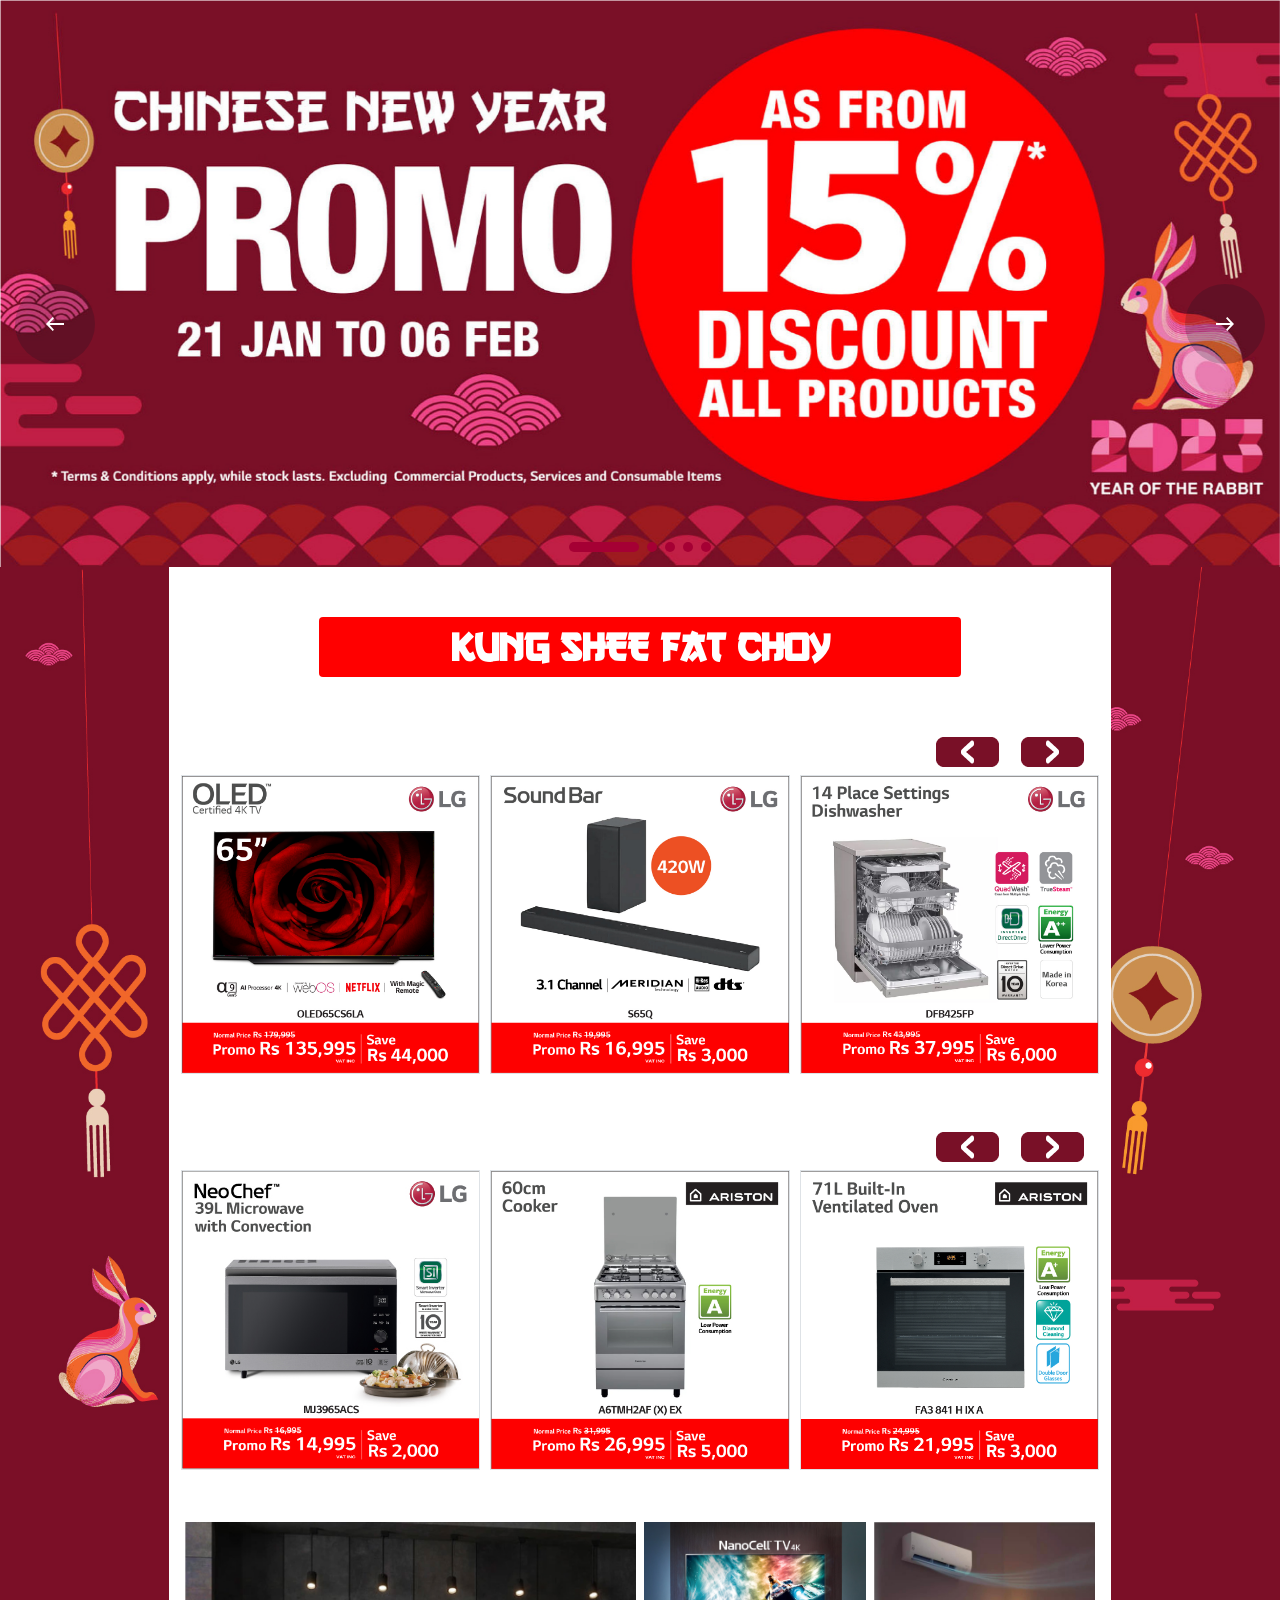
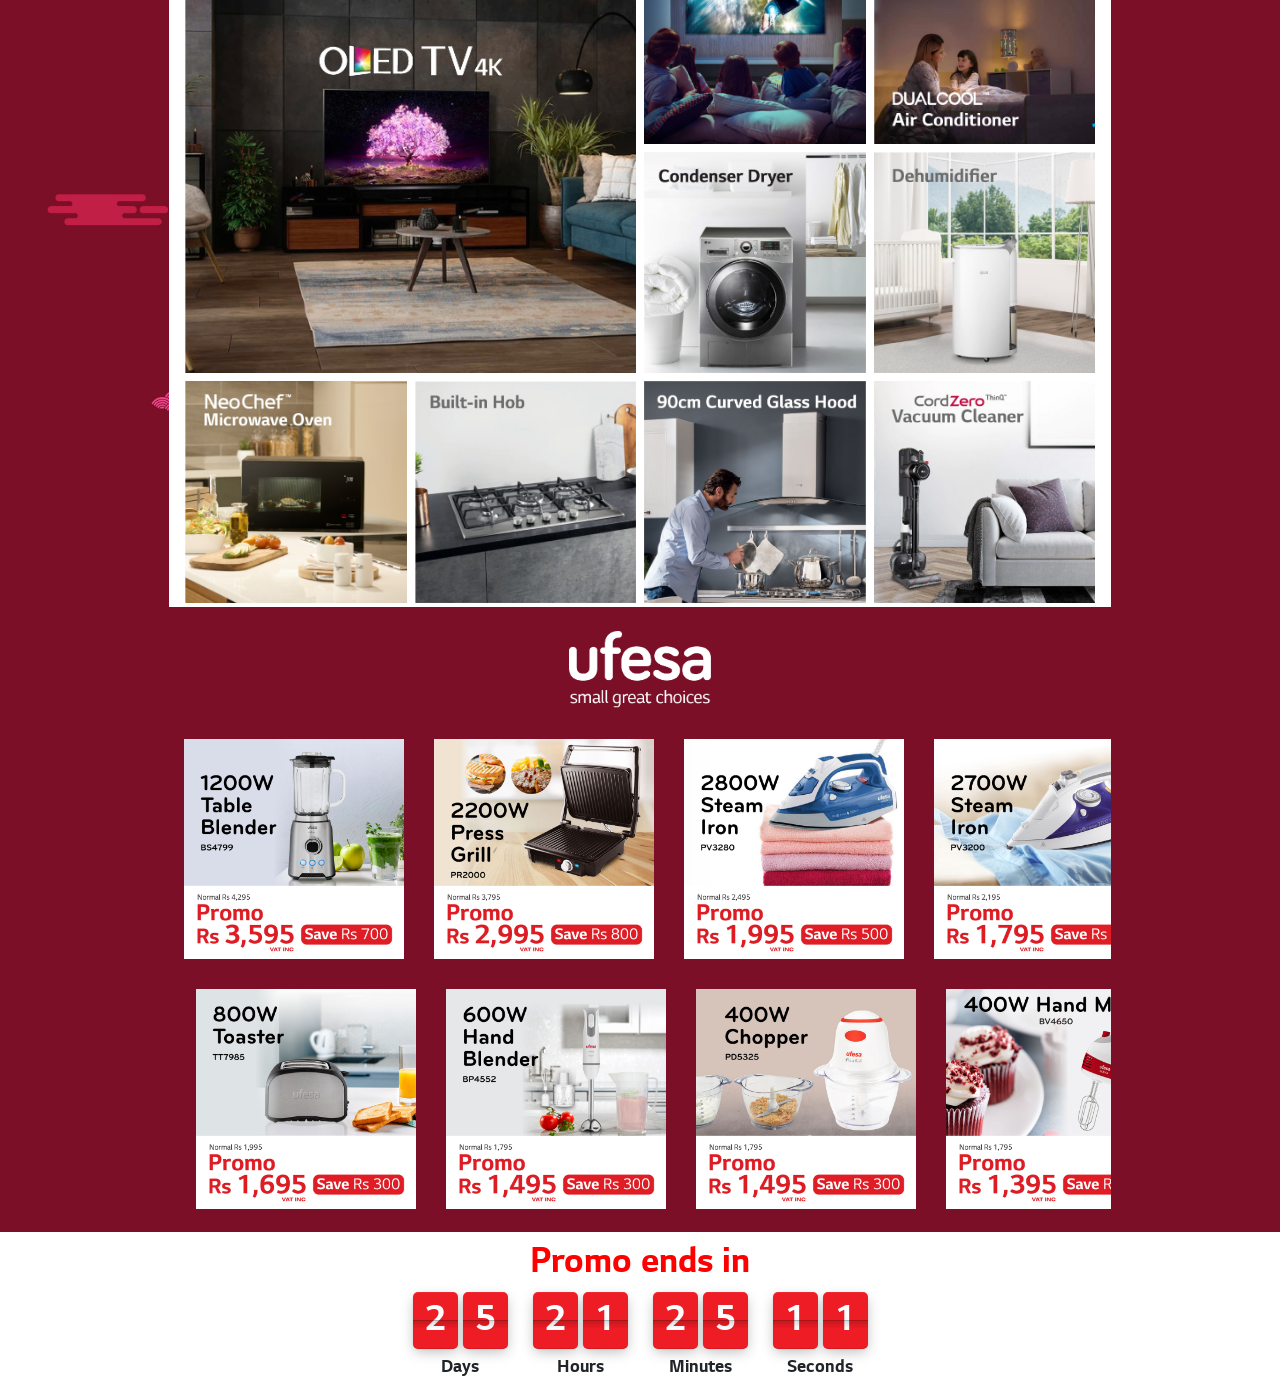
<file: DE_Static/Home_Page.html>
<!DOCTYPE html>
<html lang="en">

    <head>
        <meta charset="utf-8">
        <meta name="viewport" content="width=device-width, initial-scale=1">
        <link rel="stylesheet" href="library/bootstrap-5.0.2-dist/css/bootstrap.min.css">
        <link rel="stylesheet" href="library/swiper-5.3.7/css/swiper-bundle.min.css">
        <link rel="stylesheet" href="library/flip/flip.min.css">
        <link rel="stylesheet" href="assets/style.css">
        <title>Swiper slider, pulsing anim, hover effect, Ufesa carousel, Flip countdown</title>
    </head>

    <body>

        <!--Swiper slider-->
        <div class="swiper mySwiper1 desktop-slider">
            <div class="swiper-wrapper">
                <div class="swiper-slide"><img src='assets/slider/CNYP/CNYP_D.jpg'></div>
                <div class="swiper-slide"><img src='assets/slider/CNYP/Dehum_D.jpg'></div>
                <div class="swiper-slide"><img src='assets/slider/65nano_D.jpg'></div>
		<div class="swiper-slide"><img src='assets/slider/LG_Only_D.jpg'></div>
		<div class="swiper-slide"><img src='assets/slider/New_Location_D.jpg'></div>
            </div>
            <div class="swiper-pagination"></div>
            <div class="swiper-button-prev1"><img src="assets/slider/previous.svg"></div>
            <div class="swiper-button-next1"><img src="assets/slider/next.svg"></div>
        </div>

        <div class="swiper mySwiper1 mobile-slider">
            <div class="swiper-wrapper">
                <div class="swiper-slide"><img src='assets/slider/CNYP/CNYP_M.jpg'></div>
                <div class="swiper-slide"><img src='assets/slider/CNYP/Dehum_M.jpg'></div>
                <div class="swiper-slide"><img src='assets/slider/65nano_M.jpg'></div>
		<div class="swiper-slide"><img src='assets/slider/LG_Only_M.jpg'></div>
 		<div class="swiper-slide"><img src='assets/slider/New_Location_M.jpg'></div>
            </div>
            <div class="swiper-pagination"></div>
            <div class="swiper-button-prev1"><img src="assets/slider/previous.svg"></div>
            <div class="swiper-button-next1"><img src="assets/slider/next.svg"></div>
        </div>

        <div class="container-fluid BG1">

            <div class="container" style="background-color: white; max-width: 75% !important">

                <!--Pulsing animation-->
                <div style="padding-top: 50px; padding-bottom: 50px">
                    <p class="pulse-anim">KUNG SHEE FAT CHOY</p>
                </div>

                <div class="row pt-5 pb-5">
                    <div class="col-12">
                        <div class="swiper mySwiper2">
                            <div class="swiper-wrapper">
                                <div class="swiper-slide">
                                    <a href=""><img class="border" src='assets/CNYP/OLED.jpg'></a>
                                </div>
                                <div class="swiper-slide">
                                    <a href=""><img class="border" src='assets/CNYP/Sound_Bar.jpg'></a>
                                </div>
                                <div class="swiper-slide">
                                    <a href=""><img class="border" src='assets/CNYP/Dishwasher.jpg'></a>
                                </div>
                                <div class="swiper-slide">
                                    <a href=""><img class="border" src='assets/CNYP/Ref1.jpg'></a>
                                </div>
                                <div class="swiper-slide">
                                    <a href=""><img class="border" src='assets/CNYP/Ref2.jpg'></a>
                                </div>
                                <div class="swiper-slide">
                                    <a href=""><img class="border" src='assets/CNYP/Washer.jpg'></a>
                                </div>
                                <div class="swiper-slide">
                                    <a href=""><img class="border" src='assets/CNYP/WasherDryer.jpg'></a>
                                </div>
                            </div>
                            <div class="swiper-button-prev2 top-left"><img src="assets/CNYP/previous_CNYP.png"></div>
                            <div class="swiper-button-next2 top-right"><img src="assets/CNYP/next_CNYP.png"></div>
                        </div>
                    </div>
                </div>
                
                <div class="row pt-5 pb-5">
                    <div class="col-12">
                        <div class="swiper mySwiper2">
                            <div class="swiper-wrapper">
                                <div class="swiper-slide">
                                    <a href=""><img class="border" src='assets/CNYP/Microwave.jpg'></a>
                                </div>
                                <div class="swiper-slide">
                                    <a href=""><img class="border" src='assets/CNYP/Free_Standing_Cooker.jpg'></a>
                                </div>
                                <div class="swiper-slide">
                                    <a href=""><img class="border" src='assets/CNYP/Oven.jpg'></a>
                                </div>
                                <div class="swiper-slide">
                                    <a href=""><img class="border" src='assets/CNYP/Ceramic_Hob.jpg'></a>
                                </div>
                                <div class="swiper-slide">
                                    <a href=""><img class="border" src='assets/CNYP/Hob.jpg'></a>
                                </div>
                                <div class="swiper-slide">
                                    <a href=""><img class="border" src='assets/CNYP/Hood.jpg'></a>
                                </div>
                                <div class="swiper-slide">
                                    <a href=""><img class="border" src='assets/CNYP/AC.jpg'></a>
                                </div>
                            </div>
                            <div class="swiper-button-prev2 top-left"><img src="assets/CNYP/previous_CNYP.png"></div>
                            <div class="swiper-button-next2 top-right"><img src="assets/CNYP/next_CNYP.png"></div>
                        </div>
                    </div>
                </div>

                <!--Hover effect-->
                <div class="row m-0 p-0 desktop-version">
                    <div class="col-6 m-0 p-0 effect-cont">
                        <a href="">
                            <img class="d-block w-100 p-1 front-img" src="assets/products/OLED.jpg" alt="">
                        </a>
                        <div class="overlay">
                            <a href="">
                                <img class="d-block w-100 p-1" src="assets/products/OLED65.jpg" alt="">
                            </a>
                        </div>
                    </div>
                    <div class="col-3 m-0 p-0">
                        <div class="row m-0 p-0">
                            <div class="col-12 m-0 p-0 effect-cont">            
                                <a href="">
                                    <img class="d-block w-100 p-1 front-img" src="assets/products/NANO.jpg" alt="">
                                </a>
                                <div class="overlay">
                                    <a href="">
                                        <img class="d-block w-100 p-1" src="assets/products/86NANO.jpg" alt="">
                                    </a>
                                </div>          
                            </div>
                        </div>      
                        <div class="row m-0 p-0">
                            <div class="col-12 m-0 p-0 effect-cont">            
                                <a href="">
                                    <img class="d-block w-100 p-1 front-img" src="assets/products/RC9041E3Z.jpg" alt="">
                                </a>
                                <div class="overlay">
                                    <a href="">
                                        <img class="d-block w-100 p-1" src="assets/products/RC9041E3Z_Back.jpg" alt="">
                                    </a>
                                </div>       
                            </div>
                        </div>           
                    </div>
                    <div class="col-3 m-0 p-0">
                        <div class="row m-0 p-0">
                            <div class="col-12 m-0 p-0 effect-cont">           
                                <a href="">
                                    <img class="d-block w-100 p-1 front-img" src="assets/products/VM.jpg" alt="">
                                </a>
                                <div class="overlay">
                                    <a href="">
                                        <img class="d-block w-100 p-1" src="assets/products/VM24_Back.jpg" alt="">
                                    </a>
                                </div>         
                            </div>
                        </div>      
                        <div class="row m-0 p-0">
                            <div class="col-12 m-0 p-0 effect-cont">             
                                <a href="">
                                    <img class="d-block w-100 p-1 front-img" src="assets/products/Dehumidifier.jpg" alt="">
                                </a>
                                <div class="overlay">
                                    <a href="">
                                        <img class="d-block w-100 p-1" src="assets/products/Dehumidifier_Back.jpg" alt="">
                                    </a>
                                </div>        
                            </div>
                        </div>        
                    </div>
                </div>
                
                <!--Mobile version-->
                <div class="row m-0 p-0 mobile-version">
                    <div class="col-12 m-0 p-0">
                        <a href="">
                            <img class="d-block w-100 p-1" src="assets/products/OLED_M.jpg" alt="">
                        </a>   
                    </div>
                </div>
                <div class="row m-0 p-0 mobile-version">
                    <div class="col-6 m-0 p-0 effect-cont">
                        <a href="">
                            <img class="d-block w-100 p-1 front-img" src="assets/products/NANO.jpg" alt="">
                        </a>
                        <div class="overlay">
                            <a href="">
                                <img class="d-block w-100 p-1" src="assets/products/86NANO.jpg" alt="">
                            </a>
                        </div>       
                    </div>
                    <div class="col-6 m-0 p-0 effect-cont">
                        <a href="">
                            <img class="d-block w-100 p-1 front-img" src="assets/products/VM.jpg" alt="">
                        </a>
                        <div class="overlay">
                            <a href="">
                                <img class="d-block w-100 p-1" src="assets/products/VM24_Back.jpg" alt="">
                            </a>
                        </div>       
                    </div>
                    <div class="col-6 m-0 p-0 effect-cont">
                        <a href="">
                            <img class="d-block w-100 p-1 front-img" src="assets/products/RC9041E3Z.jpg" alt="">
                        </a>
                        <div class="overlay">
                            <a href="">
                                <img class="d-block w-100 p-1" src="assets/products/RC9041E3Z_Back.jpg" alt="">
                            </a>
                        </div>    
                    </div>
                    <div class="col-6 m-0 p-0 effect-cont">
                        <a href="">
                            <img class="d-block w-100 p-1 front-img" src="assets/products/Dehumidifier.jpg" alt="">
                        </a>
                        <div class="overlay">
                            <a href="">
                                <img class="d-block w-100 p-1" src="assets/products/Dehumidifier_Back.jpg" alt="">
                            </a>
                        </div>  
                    </div>
                </div>
                <!--End mobile version-->

                <div class="row m-0 p-0">
                    <div class="col-6 col-md-3 m-0 p-0 effect-cont">
                        <a href="">
                            <img class="d-block w-100 p-1 front-img" src="assets/products/MH8265DIS.jpg" alt="">
                        </a>
                        <div class="overlay">
                            <a href="">
                                <img class="d-block w-100 p-1" src="assets/products/MH8265DIS_Back.jpg" alt="">
                            </a>
                        </div>
                    </div>
                    <div class="col-6 col-md-3 m-0 p-0 effect-cont">
                        <a href="">
                            <img class="d-block w-100 p-1 front-img" src="assets/products/PCN751TIXA.jpg" alt="">
                        </a>
                        <div class="overlay">
                            <a href="">
                                <img class="d-block w-100 p-1" src="assets/products/PCN751TIXA_Back.jpg" alt="">
                            </a>
                        </div>
                    </div>
                    <div class="col-6 col-md-3 m-0 p-0 effect-cont">
                        <a href="">
                            <img class="d-block w-100 p-1 front-img" src="assets/products/PANTHEON90SS.jpg" alt="">
                        </a>
                        <div class="overlay">
                            <a href="">
                                <img class="d-block w-100 p-1" src="assets/products/PANTHEON90SS_Back.jpg" alt="">
                            </a>
                        </div>
                    </div>
                    <div class="col-6 col-md-3 m-0 p-0 effect-cont">
                        <a href="">
                            <img class="d-block w-100 p-1 front-img" src="assets/products/A9K-ULTRA.jpg" alt="">
                        </a>
                        <div class="overlay">
                            <a href="">
                                <img class="d-block w-100 p-1" src="assets/products/A9K-ULTRA_Back.jpg" alt="">
                            </a>
                        </div>
                    </div>
                </div>

            </div>

            <!--Ufesa carousel - infinite autoplay slider-->
            <div class="container" style="max-width: 75% !important">
                <div class="row" style="overflow: hidden">
                    <div class="col-12 m-0 p-0">      
                        <div class="mt-4 mb-3" style="text-align: center">
                            <img src="assets/Carousel_Ufesa/Ufesa_Logo_White.png" class="desktop-version-u" style="max-width: 15% !important">
                            <img src="assets/Carousel_Ufesa/Ufesa_Logo_White.png" class="mobile-version-u" style="max-width: 30% !important">
                        </div>
                        <div class="slidetrack1">
                            <div class="slideU"><a href=""><img src="assets/Carousel_Ufesa/BS4799_L.jpg" class="slide-img"></a></div>
                            <div class="slideU"><a href=""><img src="assets/Carousel_Ufesa/PR2000_L.jpg" class="slide-img"></a></div>
                            <div class="slideU"><a href=""><img src="assets/Carousel_Ufesa/PV3280_L.jpg" class="slide-img"></a></div>
                            <div class="slideU"><a href=""><img src="assets/Carousel_Ufesa/PV3200_L.jpg" class="slide-img"></a></div>
                            <div class="slideU"><a href=""><img src="assets/Carousel_Ufesa/BV4655_L.jpg" class="slide-img"></a></div>

                            <!-- Doubled same as above -->
                            <div class="slideU"><a href=""><img src="assets/Carousel_Ufesa/BS4799_L.jpg" class="slide-img"></a></div>
                            <div class="slideU"><a href=""><img src="assets/Carousel_Ufesa/PR2000_L.jpg" class="slide-img"></a></div>
                            <div class="slideU"><a href=""><img src="assets/Carousel_Ufesa/PV3280_L.jpg" class="slide-img"></a></div>
                            <div class="slideU"><a href=""><img src="assets/Carousel_Ufesa/PV3200_L.jpg" class="slide-img"></a></div>
                            <div class="slideU"><a href=""><img src="assets/Carousel_Ufesa/BV4655_L.jpg" class="slide-img"></a></div>

                            <!-- Doubled same as above -->
                            <div class="slideU"><a href=""><img src="assets/Carousel_Ufesa/BS4799_L.jpg" class="slide-img"></a></div>
                            <div class="slideU"><a href=""><img src="assets/Carousel_Ufesa/PR2000_L.jpg" class="slide-img"></a></div>
                            <div class="slideU"><a href=""><img src="assets/Carousel_Ufesa/PV3280_L.jpg" class="slide-img"></a></div>
                            <div class="slideU"><a href=""><img src="assets/Carousel_Ufesa/PV3200_L.jpg" class="slide-img"></a></div>
                            <div class="slideU"><a href=""><img src="assets/Carousel_Ufesa/BV4655_L.jpg" class="slide-img"></a>
                            </div>
                        </div>
                    </div>
                </div>   

                <div class="row" style="overflow: hidden">
                    <div class="col-12 m-0 pb-2">
                        <div class="slidetrack2">
                            <div class="slideU"><a href=""><img src="assets/Carousel_Ufesa/TT7985_L.jpg" class="slide-img"></a></div>
                            <div class="slideU"><a href=""><img src="assets/Carousel_Ufesa/BP4552_L.jpg" class="slide-img"></a></div>
                            <div class="slideU"><a href=""><img src="assets/Carousel_Ufesa/PD5325_L.jpg" class="slide-img"></a></div>
                            <div class="slideU"><a href=""><img src="assets/Carousel_Ufesa/BV4650_L.jpg" class="slide-img"></a></div>
                            <div class="slideU"><a href=""><img src="assets/Carousel_Ufesa/PP5500_L.jpg" class="slide-img"></a></div>
                            <div class="slideU"><a href=""><img src="assets/Carousel_Ufesa/SC8450_L.jpg" class="slide-img"></a></div>

                            <!-- Doubled same as above -->
                            <div class="slideU"><a href=""><img src="assets/Carousel_Ufesa/TT7985_L.jpg" class="slide-img"></a></div>
                            <div class="slideU"><a href=""><img src="assets/Carousel_Ufesa/BP4552_L.jpg" class="slide-img"></a></div>
                            <div class="slideU"><a href=""><img src="assets/Carousel_Ufesa/PD5325_L.jpg" class="slide-img"></a></div>
                            <div class="slideU"><a href=""><img src="assets/Carousel_Ufesa/BV4650_L.jpg" class="slide-img"></a></div>
                            <div class="slideU"><a href=""><img src="assets/Carousel_Ufesa/PP5500_L.jpg" class="slide-img"></a></div>
                            <div class="slideU"><a href=""><img src="assets/Carousel_Ufesa/SC8450_L.jpg" class="slide-img"></a></div>

                            <!-- Doubled same as above -->
                            <div class="slideU"><a href=""><img src="assets/Carousel_Ufesa/TT7985_L.jpg" class="slide-img"></a></div>
                            <div class="slideU"><a href=""><img src="assets/Carousel_Ufesa/BP4552_L.jpg" class="slide-img"></a></div>
                            <div class="slideU"><a href=""><img src="assets/Carousel_Ufesa/PD5325_L.jpg" class="slide-img"></a></div>
                            <div class="slideU"><a href=""><img src="assets/Carousel_Ufesa/BV4650_L.jpg" class="slide-img"></a></div>
                            <div class="slideU"><a href=""><img src="assets/Carousel_Ufesa/PP5500_L.jpg" class="slide-img"></a></div>
                            <div class="slideU"><a href=""><img src="assets/Carousel_Ufesa/SC8450_L.jpg" class="slide-img"></a></div>
                        </div>
                    </div>
                </div>
            </div>

        </div>

        <!--Flip countdown-->
        <div class="container countdown">
            <div class="row">
                <div class="col-12">
                    <div class="timetext">Promo ends in</div>
                    <div class="tick" data-did-init="handleTickInit">
                        <div data-repeat="true" data-layout="horizontal center fit" data-transform="preset(d, h, m, s) -> delay">
                            <div class="tick-group">
                                <div data-key="value" data-repeat="true" data-transform="pad(00) -> split -> delay">
                                    <span data-view="flip"></span>
                                </div> 
                                <span data-key="label" data-view="text" class="tick-label"></span>
                            </div>
                        </div>
                    </div>
                </div>
            </div>
        </div>

        <script src="library/swiper-5.3.7/js/swiper-bundle.min.js"></script>
        <script src="library/flip/flip.min.js"></script>

        <!-- Initialize Swiper -->
        <script>
            var swiper = new Swiper(".mySwiper1", {
                centeredSlides: false,
                slidesPerView: 1,
                spaceBetween: 0,
                autoplay: {
                    delay: 30000,
                    disableOnInteraction: false,
                    stopOnLast: false,
                },
                grabCursor: true,
                speed: 500,
                loop: true,
                pagination: {
                  el: ".swiper-pagination",
                  clickable: true,
                },
                navigation: {
                  nextEl: ".swiper-button-next1",
                  prevEl: ".swiper-button-prev1",
                }
            });

            var swiper = new Swiper(".mySwiper2", {
                centeredSlides: false,
                slidesPerView: 3,
                spaceBetween: 10,
                autoplay: {
                    delay: 30000,
                    disableOnInteraction: false,
                    stopOnLast: false,
                },
                grabCursor: true,
                speed: 500,
                loop: true,
                navigation: {
                  nextEl: ".swiper-button-next2",
                  prevEl: ".swiper-button-prev2",
                },
                breakpoints: {
                    320: {
                        slidesPerView: 1,
                        spaceBetween: 10,
                    },
                    640: {
                        slidesPerView: 1,
                        spaceBetween: 10,
                    },
                    991: {
                        slidesPerView: 2,
                        spaceBetween: 10,
                    },
                    1188: {
                        slidesPerView: 3,
                        spaceBetween: 10,
                    },
                    1236: {
                        slidesPerView: 3,
                        spaceBetween: 10,
                    }
                }
            });
        </script>

        <!--Ufesa carousel-->
        <script>
            $(".slidetrack1, .slidetrack2").hover(function() {
                $(".slidetrack1, .slidetrack2").css("animation-play-state", "paused");
            }, function() {
                $(".slidetrack1, .slidetrack2").css("animation-play-state", "running");
            });
        </script>

        <!--Flip countdown -->
        <script>
            function handleTickInit(tick) {
                var year = (new Date()).getFullYear();
                Tick.count.down(year + '-12-31').onupdate = function(value) {  //month-date
                    tick.value = value;
                };
            }
        </script>

        <script src="library/bootstrap-5.0.2-dist/js/bootstrap.bundle.min.js" integrity="sha384-MrcW6ZMFYlzcLA8Nl+NtUVF0sA7MsXsP1UyJoMp4YLEuNSfAP+JcXn/tWtIaxVXM" crossorigin="anonymous"></script>

    </body>

</html>
</file>
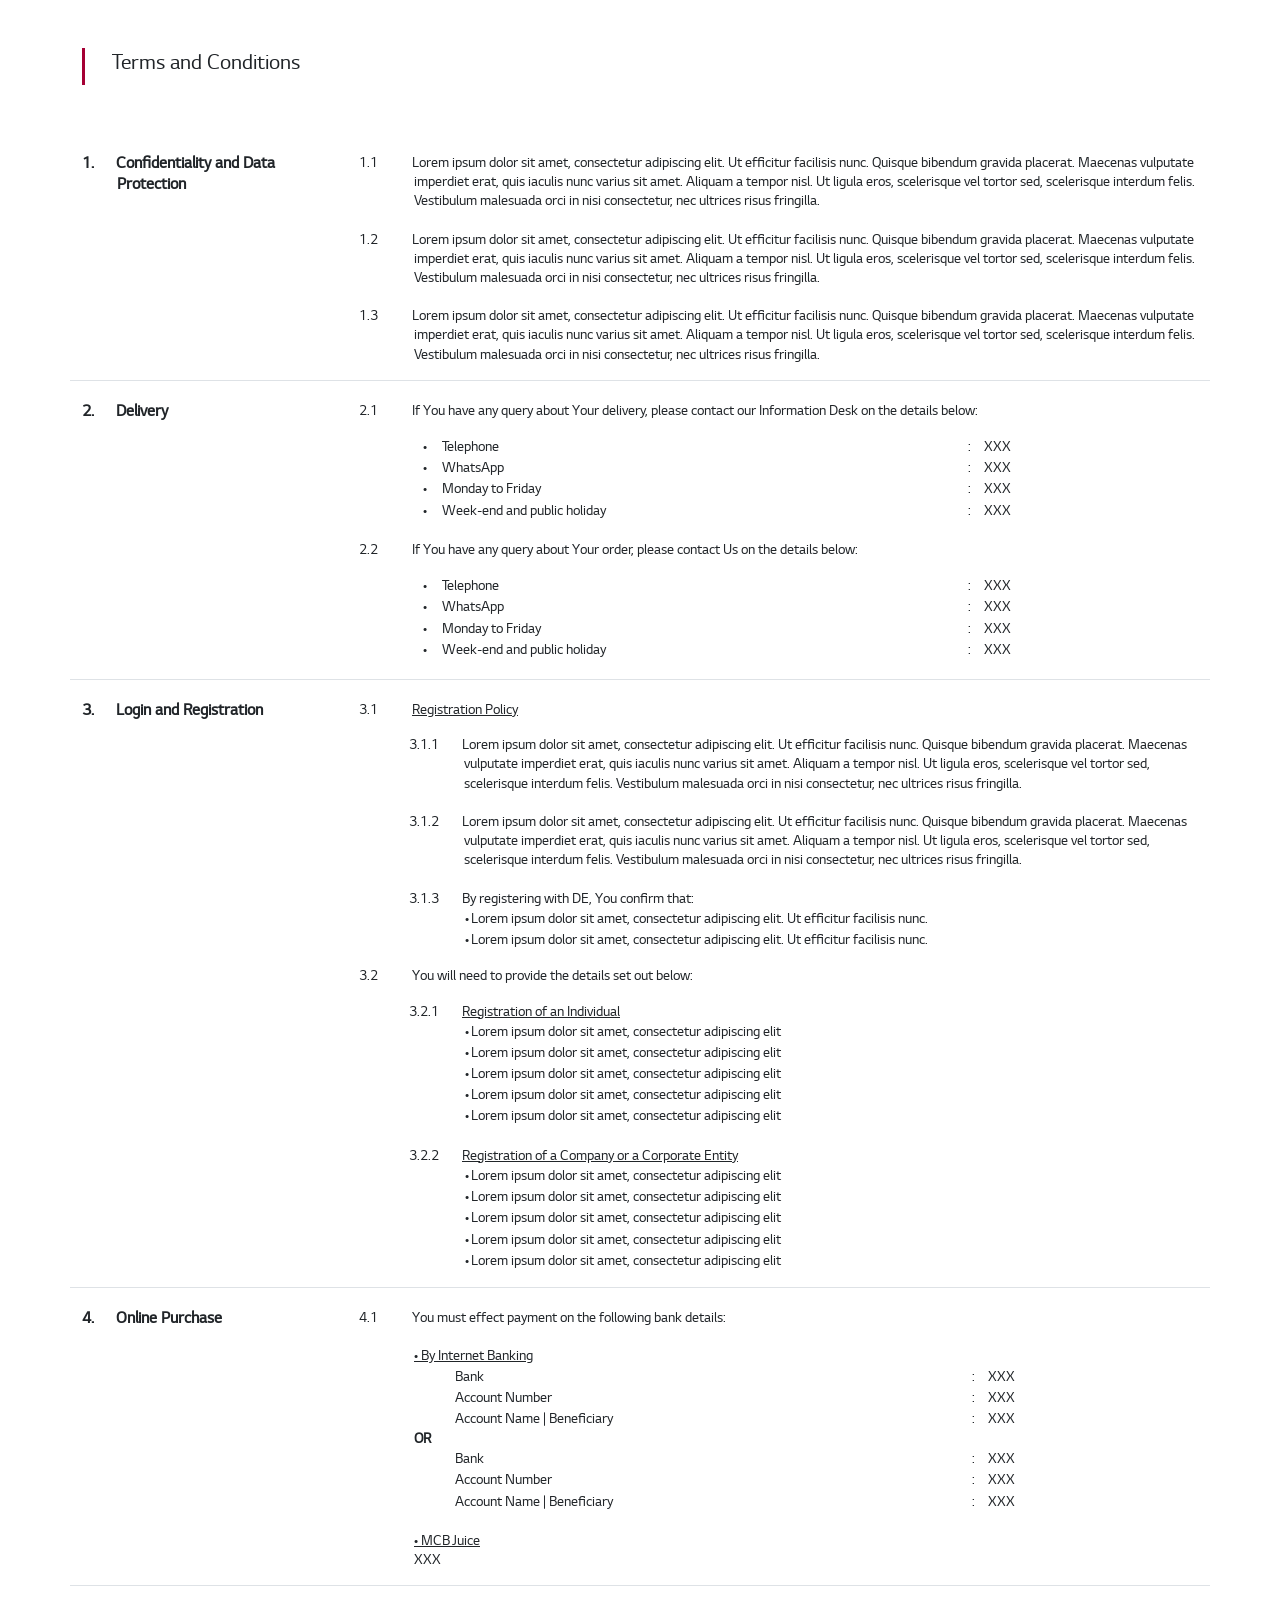
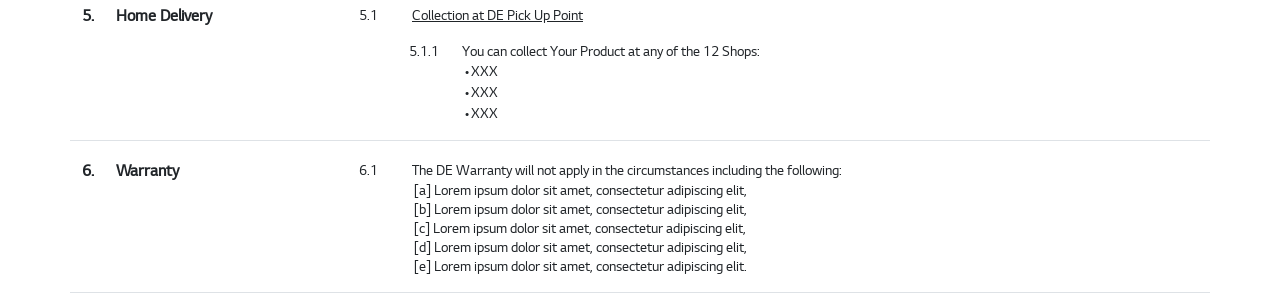
<file: DE_Static/Terms.html>
<!DOCTYPE html>
<html lang="en">
    <head>
        <meta charset="utf-8">
        <meta name="viewport" content="width=device-width, initial-scale=1">
        <link rel="stylesheet" href="library/bootstrap-5.0.2-dist/css/bootstrap.min.css">
        <link rel="stylesheet" href="assets/style_terms.css">
        <title>Terms and Conditions</title>
    </head>

    <body>

        <div class="container mt-5">
            <div class="row" style="margin: 0px; border-left: 3px solid #a50034">
                <h4 class="font-weight-bold">&nbsp;&nbsp;&nbsp;Terms and Conditions</h4>
            </div>
        </div>

        <div class="container mt-5">

            <div class="row border-bottom">
                <div class="col-md-3">
                    <div class="terms-title" style="margin: 20px 0px 0px 35px">
                        <span class="number1">1.</span>   
                        <span>Confidentiality and Data Protection</span>   
                    </div>
                </div>
                <div class="col-md-9">
                    <div style="margin: 20px 0px 0px 15px">             
                        <ul>
                            <li>
                                <span class="number2">1.1</span>
                                <span>Lorem ipsum dolor sit amet, consectetur adipiscing elit. Ut efficitur facilisis nunc. 
                                Quisque bibendum gravida placerat. Maecenas vulputate imperdiet erat, quis iaculis nunc varius sit amet. 
                                Aliquam a tempor nisl. Ut ligula eros, scelerisque vel tortor sed, scelerisque interdum felis. 
                                Vestibulum malesuada orci in nisi consectetur, nec ultrices risus fringilla.
                                </span>
                            </li>
                            <br>
                            <li>
                                <span class="number2">1.2</span>
                                <span>Lorem ipsum dolor sit amet, consectetur adipiscing elit. Ut efficitur facilisis nunc. 
                                Quisque bibendum gravida placerat. Maecenas vulputate imperdiet erat, quis iaculis nunc varius sit amet. 
                                Aliquam a tempor nisl. Ut ligula eros, scelerisque vel tortor sed, scelerisque interdum felis. 
                                Vestibulum malesuada orci in nisi consectetur, nec ultrices risus fringilla.
                                </span>
                            </li>
                            <br>
                            <li>
                                <span class="number2">1.3</span>
                                <span>Lorem ipsum dolor sit amet, consectetur adipiscing elit. Ut efficitur facilisis nunc. 
                                Quisque bibendum gravida placerat. Maecenas vulputate imperdiet erat, quis iaculis nunc varius sit amet. 
                                Aliquam a tempor nisl. Ut ligula eros, scelerisque vel tortor sed, scelerisque interdum felis. 
                                Vestibulum malesuada orci in nisi consectetur, nec ultrices risus fringilla.
                                </span>
                            </li>
                        </ul>
                    </div>
                </div>
            </div>

            <div class="row border-bottom">
                <div class="col-md-3">
                    <div class="terms-title" style="margin: 20px 0px 0px 35px">
                        <span class="number1">2.</span>   
                        <span>Delivery</span>   
                    </div>
                </div>
                <div class="col-md-9">
                    <div style="margin: 20px 0px 0px 15px">  
                        <ul>
                            <li>
                                <span class="number2">2.1</span>
                                <span>If You have any query about Your delivery, please contact our Information Desk on the details below:</span>
                            </li>
                        </ul>
                        <table class="table1">
                            <tr>
                                <td valign=top>&#x2022;</td>
                                <td valign=top>Telephone</td>
                                <td valign=top>:</td>
                                <td valign=top>XXX</td>
                            </tr>
                            <tr>
                                <td valign=top>&#x2022;</td>
                                <td valign=top>WhatsApp</td>
                                <td valign=top>:</td>
                                <td valign=top>XXX</td>
                            </tr>
                            <tr>
                                <td valign=top>&#x2022;</td>
                                <td valign=top>Monday to Friday</td>
                                <td valign=top>:</td>
                                <td valign=top>XXX</td>
                            </tr>
                            <tr>
                                <td valign=top>&#x2022;</td>
                                <td valign=top>Week-end and public holiday</td>
                                <td valign=top>:</td>
                                <td valign=top>XXX</td>
                            </tr>
                        </table>
                        <br>
                        <ul>
                            <li>
                                <span class="number2">2.2</span>
                                <span>If You have any query about Your order, please contact Us on the details below:</span>
                            </li>
                        </ul>
                        <table class="table1">
                            <tr>
                                <td valign=top>&#x2022;</td>
                                <td valign=top>Telephone</td>
                                <td valign=top>:</td>
                                <td valign=top>XXX</td>
                            </tr>
                            <tr>
                                <td valign=top>&#x2022;</td>
                                <td valign=top>WhatsApp</td>
                                <td valign=top>:</td>
                                <td valign=top>XXX</td>
                            </tr>
                            <tr>
                                <td valign=top>&#x2022;</td>
                                <td valign=top>Monday to Friday</td>
                                <td valign=top>:</td>
                                <td valign=top>XXX</td>
                            </tr>
                            <tr>
                                <td valign=top>&#x2022;</td>
                                <td valign=top>Week-end and public holiday</td>
                                <td valign=top>:</td>
                                <td valign=top>XXX</td>
                            </tr>
                        </table>
                        <br>
                    </div>
                </div>
            </div>

            <div class="row border-bottom">
                <div class="col-md-3">
                    <div class="terms-title" style="margin: 20px 0px 0px 35px">
                        <span class="number1">3.</span>   
                        <span>Login and Registration</span>   
                    </div>
                </div>
                <div class="col-md-9">
                    <div style="margin: 20px 0px 0px 15px">             
                        <ul>
                            <li>
                                <span class="number2">3.1</span>
                                <span style="text-decoration: underline;">Registration Policy</span>
                            </li>
                        </ul>
                        <ul class="indented-list">
                            <li>
                                <span class="number2">3.1.1</span>
                                <span>Lorem ipsum dolor sit amet, consectetur adipiscing elit. Ut efficitur facilisis nunc. 
                                Quisque bibendum gravida placerat. Maecenas vulputate imperdiet erat, quis iaculis nunc varius sit amet. 
                                Aliquam a tempor nisl. Ut ligula eros, scelerisque vel tortor sed, scelerisque interdum felis. 
                                Vestibulum malesuada orci in nisi consectetur, nec ultrices risus fringilla.
                                </span>
                            </li>
                            <br>
                            <li>
                                <span class="number2">3.1.2</span>
                                <span>Lorem ipsum dolor sit amet, consectetur adipiscing elit. Ut efficitur facilisis nunc. 
                                Quisque bibendum gravida placerat. Maecenas vulputate imperdiet erat, quis iaculis nunc varius sit amet. 
                                Aliquam a tempor nisl. Ut ligula eros, scelerisque vel tortor sed, scelerisque interdum felis. 
                                Vestibulum malesuada orci in nisi consectetur, nec ultrices risus fringilla.
                                </span>
                            </li>
                            <br>
                            <li>
                                <span class="number2">3.1.3</span>
                                <span>By registering with DE, You confirm that:</span>
                            </li>
                            <table>
                                <tr>
                                    <td valign=top>&#x2022;</td>
                                    <td valign=top>Lorem ipsum dolor sit amet, consectetur adipiscing elit. Ut efficitur facilisis nunc.</td>
                                </tr>
                                <tr>
                                    <td valign=top>&#x2022;</td>
                                    <td valign=top>Lorem ipsum dolor sit amet, consectetur adipiscing elit. Ut efficitur facilisis nunc.</td>
                                </tr>
                            </table>
                        </ul>
                        <ul>
                            <li>
                                <span class="number2">3.2</span>
                                <span>You will need to provide the details set out below:</span>
                            </li>
                        </ul>
                        <ul class="indented-list">
                            <li>
                                <span class="number2">3.2.1</span>
                                <span style="text-decoration: underline;">Registration of an Individual</span>
                            </li>
                            <table>
                                <tr>
                                    <td valign=top>&#x2022;</td>
                                    <td valign=top>Lorem ipsum dolor sit amet, consectetur adipiscing elit</td>
                                </tr>
                                <tr>
                                    <td valign=top>&#x2022;</td>
                                    <td valign=top>Lorem ipsum dolor sit amet, consectetur adipiscing elit</td>
                                </tr>
                                <tr>
                                    <td valign=top>&#x2022;</td>
                                    <td valign=top>Lorem ipsum dolor sit amet, consectetur adipiscing elit</td>
                                </tr>
                                <tr>
                                    <td valign=top>&#x2022;</td>
                                    <td valign=top>Lorem ipsum dolor sit amet, consectetur adipiscing elit</td>
                                </tr>
                                <tr>
                                    <td valign=top>&#x2022;</td>
                                    <td valign=top>Lorem ipsum dolor sit amet, consectetur adipiscing elit</td>
                                </tr>
                            </table>
                            <br>
                            <li>
                                <span class="number2">3.2.2</span>
                                <span style="text-decoration: underline;">Registration of a Company or a Corporate Entity</span>
                            </li>
                            <table>
                                 <tr>
                                    <td valign=top>&#x2022;</td>
                                    <td valign=top>Lorem ipsum dolor sit amet, consectetur adipiscing elit</td>
                                </tr>
                                <tr>
                                    <td valign=top>&#x2022;</td>
                                    <td valign=top>Lorem ipsum dolor sit amet, consectetur adipiscing elit</td>
                                </tr>
                                <tr>
                                    <td valign=top>&#x2022;</td>
                                    <td valign=top>Lorem ipsum dolor sit amet, consectetur adipiscing elit</td>
                                </tr>
                                <tr>
                                    <td valign=top>&#x2022;</td>
                                    <td valign=top>Lorem ipsum dolor sit amet, consectetur adipiscing elit</td>
                                </tr>
                                <tr>
                                    <td valign=top>&#x2022;</td>
                                    <td valign=top>Lorem ipsum dolor sit amet, consectetur adipiscing elit</td>
                                </tr>
                            </table>
                        </ul>
                    </div>
                </div>
            </div>

            <div class="row border-bottom">
                <div class="col-md-3">
                    <div class="terms-title" style="margin: 20px 0px 0px 35px">
                        <span class="number1">4.</span>   
                        <span>Online Purchase</span>   
                    </div>
                </div>
                <div class="col-md-9">
                    <div style="margin: 20px 0px 0px 15px">             
                        <ul>
                            <li>
                                <span class="number2">4.1</span>
                                <span>You must effect payment on the following bank details:</span>
                            </li>
                            <br>
                            <li style="text-decoration: underline;">&#x2022; By Internet Banking</li>
                            <table class="table1">
                                <tr>
                                    <td valign=top>Bank </td>
                                    <td valign=top>:</td>
                                    <td valign=top>XXX</td>
                                </tr>
                                <tr>
                                    <td valign=top>Account Number </td>
                                    <td valign=top>:</td>
                                    <td valign=top>XXX</td>
                                </tr>
                                <tr>
                                    <td valign=top>Account Name | Beneficiary </td>
                                    <td valign=top>:</td>
                                    <td valign=top>XXX</td>
                                </tr>
                            </table>
                            <b>OR</b>
                            <table class="table1">
                                <tr>
                                    <td valign=top>Bank </td>
                                    <td valign=top>:</td>
                                    <td valign=top>XXX</td>
                                </tr>
                                <tr>
                                    <td valign=top>Account Number </td>
                                    <td valign=top>:</td>
                                    <td valign=top>XXX</td>
                                </tr>
                                <tr>
                                    <td valign=top>Account Name | Beneficiary </td>
                                    <td valign=top>:</td>
                                    <td valign=top>XXX</td>
                                </tr>
                            </table>
                            <br>
                            <li style="text-decoration: underline;">&#x2022; MCB Juice</li>
                            <li>XXX</li>
                        </ul>
                    </div>
                </div>
            </div>

            <div class="row border-bottom">
                <div class="col-md-3">
                    <div class="terms-title" style="margin: 20px 0px 0px 35px">
                        <span class="number1">5.</span>   
                        <span>Home Delivery</span>   
                    </div>
                </div>
                <div class="col-md-9">
                    <div style="margin: 20px 0px 0px 15px">             
                        <ul>
                            <li>
                                <span class="number2">5.1</span>
                                <span style="text-decoration: underline;">Collection at DE Pick Up Point</span>
                            </li>
                        </ul>
                        <ul class="indented-list">
                            <li>
                                <span class="number2">5.1.1</span>
                                <span>You can collect Your Product at any of the 12 Shops:</span>
                            </li>

                            <table>
                                <tr>
                                    <td valign=top>&#x2022;</td>
                                    <td valign=top>XXX</td>
                                </tr>
                                <tr>
                                    <td valign=top>&#x2022;</td>
                                    <td valign=top>XXX</td>
                                </tr>
                                <tr>
                                    <td valign=top>&#x2022;</td>
                                    <td valign=top>XXX</td>
                                </tr>
                            </table>
                        </ul>
                    </div>
                </div>
            </div>

            <div class="row border-bottom">
                <div class="col-md-3">
                    <div class="terms-title" style="margin: 20px 0px 0px 35px">
                        <span class="number1">6.</span>   
                        <span>Warranty</span>   
                    </div>
                </div>
                <div class="col-md-9">
                    <div style="margin: 20px 0px 0px 15px">             
                        <ul>
                            <li>
                                <span class="number2">6.1</span>
                                <span>The DE Warranty will not apply in the circumstances including the following:<br>
                                [a] Lorem ipsum dolor sit amet, consectetur adipiscing elit,<br>
                                [b] Lorem ipsum dolor sit amet, consectetur adipiscing elit,<br>
                                [c] Lorem ipsum dolor sit amet, consectetur adipiscing elit,<br>
                                [d] Lorem ipsum dolor sit amet, consectetur adipiscing elit,<br>
                                [e] Lorem ipsum dolor sit amet, consectetur adipiscing elit.
                                </span>
                            </li>
                        </ul>
                    </div>
                </div>
            </div>

        </div>

        <script src="library/bootstrap-5.0.2-dist/js/bootstrap.bundle.min.js" integrity="sha384-MrcW6ZMFYlzcLA8Nl+NtUVF0sA7MsXsP1UyJoMp4YLEuNSfAP+JcXn/tWtIaxVXM" crossorigin="anonymous"></script>

    </body>

</html>
</file>
<file: DE_Static/assets/style.css>
/*Body*/
body {
    margin: 0;
    padding: 0;
}

.BG1 {
    background-image: url("CNYP/BG.jpg");
    width: 100%;
    height: auto;
    background-size: cover; 
    background-position: top;
    background-repeat: no-repeat;
}

.border {
    border-top: solid 1px #ddd;
    border-left: solid 1px #ddd;
    border-right: solid 1px #ddd;
}

/*Swiper slider*/
.swiper {
    width: 100%;
    height: 100%;
}

.mySwiper1, .mySwiper2 {
    position: relative;
    overflow: visible;
    overflow-x: clip;
}

.swiper-pagination {
    position: absolute;
    top: 94%;
}

.swiper-slide img {
    display: block;
    width: 100%;
    height: 100%;
    object-fit: cover;
}

.swiper-pagination-bullet {
    background-color: #A50034;
    width: 10px;
    height: 10px;
    border-radius: 10px;
    opacity: var(--swiper-pagination-bullet-inactive-opacity, 1.0);
}

.swiper-pagination-bullet-active {
    background-color: #A50034;
    width: 70px;
}

.swiper-button-next1, .swiper-button-next2 {
    position: absolute;
    top: 50%;
    z-index: 999;
    right: 15px;
}

.swiper-button-prev1, .swiper-button-prev2 {
    position: absolute;
    top: 50%;
    z-index: 999;
    left: 15px;
}

.top-left {
    top: -38px;
    left: unset;
    right: 100px;
}

.top-right {
    top: -38px;
}

.swiper-button-next::after, .swiper-button-prev::after {
    content: "";
}

@media only screen and (min-width: 769px) {
    .mobile-slider {
        display: none; 
    }
}

@media only screen and (max-width: 768.98px) {
    .desktop-slider {
        display: none;    
    }
}

/*Pulsing anim*/
@font-face {
    font-family: 'go3v2'; 
    font-style: normal;
    font-weight: normal; 
    src: url(go3v2.woff) format('woff');  
}

@keyframes shadow-pulse {
    0% {
        box-shadow: 0 0 0 0px rgba(255, 0, 0, 255);
    }
    100% {
        box-shadow: 0 0 0 15px rgba(255, 0, 0, 0.1);
    }
}

.pulse-anim {
    font-family: 'go3v2';
    font-size: 40px;
    font-weight: 900;
    color: #FFFFFF;
    background-color: rgba(255, 0, 0, 255);
    border-radius: 4px;
    text-align: center;
    margin: 0 auto;
    max-width: 70%;
    animation: shadow-pulse 1s infinite;
}

@media only screen and (max-width: 768.98px) {
    .pulse-anim {
        font-size: 25px;
        border-radius: 2px;
        max-width: 90%;
    }
}

/*Hover effect*/
.effect-cont {
    position: relative;
}

.front-img {
    display: block;
    width: 100%;
    height: auto;
}

.overlay {
    position: absolute;
    top: 0;
    bottom: 0;
    left: 0;
    right: 0;
    height: 100%;
    width: 100%;
    opacity: 0;
    transition: .5s ease;
}

.effect-cont:hover .overlay {
    opacity: 1;
}

@media only screen and (min-width: 769px) {
    .mobile-version {
        display: none; 
    }
}

@media only screen and (max-width: 768.98px) {
    .desktop-version {
        display: none;    
    }
}

/*Ufesa carousel*/
/*.ufesa {
    background-image: url("Carousel_Ufesa/BG_Ufesa.jpg");
    max-width: 100%;
    height: auto;
    background-size: cover; 
    background-position: center;
    background-repeat: no-repeat;
}*/

@keyframes leftscroll {
    0% {
        transform: translateX(0);
    }
    100% {
        transform: translatex(calc(-250px * 9));
    }
}

@keyframes rightscroll {
    0% {
        transform: translateX(calc(-250px * 9));
    }
    100% {
        transform: translatex(0);
    }
}

.slidetrack1 {
    display: flex;
    width: calc(250px * 15);
    animation: leftscroll 60s linear infinite;
}

.slidetrack2 {
    display: flex;
    width: calc(250px * 18);
    animation: rightscroll 60s linear infinite;
}

.slideU {
    height: 250px;
    width: 250px;
    display: flex;
    align-items: center;
    padding: 15px;
}

.slide-img {
    width: 100%;
    transition: 0.5s ease;
}

.slide-img:hover {
    transform: scale(1.1);
}

@media only screen and (min-width: 769px) {
    .mobile-version-u {
        display: none;
    }
}

@media only screen and (max-width: 768.98px) {
    .desktop-version-u {
        display: none;
    }
}

/*Flip countdown*/
@font-face {
    font-family: 'lg_smart_bold'; 
    font-style: normal;
    font-weight: normal; 
    src: url(lg_smart_bold.woff) format('woff');
}

.countdown {
    font-family: 'lg_smart_bold';
    text-align: center;
}

.timetext {
    font-size: 40px;
    color: red;
}

.tick-group {
    font-size: 40px;
    margin: 0px 10px 0px 10px;
}

@media only screen and (max-width: 768.98px) {
    .tick-group {
        font-size: 30px;
    }
}

.tick-label {
    font-size: 20px;
    padding-top: 5px;
    display: block !important;
}
</file>
<file: DE_Static/assets/style_terms.css>
@font-face {
    font-family: 'lg_smart_regular'; 
    font-style: normal;
    font-weight: normal; 
    src: url(lg_smart_regular.woff) format('woff');  
}

body {
    font-family: 'lg_smart_regular'; 
    line-height: 1.2;
}

.terms-title {
    font-size: 18px;
    font-weight: 700;
}

li {
    list-style: none;
}

.number1 {
    display: inline-block;
    width: 30px;
    margin-left: -35px;
}

.number2 {
    display: inline-block;
    width: 50px;
    margin-left: -55px;
}

.table1 {
    width: 80%;
    margin-left: 40px;
}

.indented-list {
    margin-left: 50px;
}

@media screen and (max-width: 768px) {
    .container {
        max-width: 90%;
    }
}
</file>
<file: DE_Static/library/flip/flip.min.css>
/*
 * @pqina/flip v1.8.0 - A Beautifully Animated Flip Clock
 * Copyright (c) 2020 PQINA - https://pqina.nl/flip/
 */
 .tick{box-sizing:border-box;-webkit-user-select:none;-moz-user-select:none;-ms-user-select:none;user-select:none;cursor:default;position:relative;z-index:1;line-height:1.4}.tick *{box-sizing:inherit}.tick [data-view]{max-width:100%}.tick span[data-view]{display:inline-block}.tick .tick-credits{position:absolute;right:0;bottom:0;opacity:.4;text-decoration:none;font-size:11px;color:inherit}.tick [data-layout~=pad]{margin:-.25em}.tick [data-layout~=pad]>*{margin:.25em}.tick [data-layout~=horizontal]{display:-ms-flexbox;display:flex;-ms-flex-direction:row;flex-direction:row;-ms-flex-pack:center;justify-content:center}.tick [data-layout~=horizontal][data-layout~=baseline]{-ms-flex-align:baseline;align-items:baseline}.tick [data-layout~=horizontal][data-layout~=center]{-ms-flex-pack:center;justify-content:center}.tick [data-layout~=horizontal][data-layout~=right]{-ms-flex-pack:end;justify-content:flex-end}.tick [data-layout~=horizontal][data-layout~=left]{-ms-flex-pack:start;justify-content:flex-start}.tick [data-layout~=horizontal][data-layout~=fill],.tick [data-layout~=horizontal][data-layout~=stretch]{-ms-flex-line-pack:stretch;align-content:stretch;-ms-flex-wrap:nowrap;flex-wrap:nowrap}.tick [data-layout~=horizontal][data-layout~=fill]>*,.tick [data-layout~=horizontal][data-layout~=stretch]>*{-ms-flex:1 0 0px;flex:1 0 0;width:100%}.tick [data-layout~=horizontal][data-layout~=multi-line]{-ms-flex-wrap:wrap;flex-wrap:wrap}.tick [data-layout~=horizontal][data-layout~=fit]{display:-ms-inline-flexbox;display:inline-flex;-ms-flex-wrap:nowrap;flex-wrap:nowrap;-ms-flex-line-pack:center;align-content:center;white-space:nowrap;-ms-flex-pack:start;justify-content:flex-start}.tick [data-layout~=vertical]{display:-ms-flexbox;display:flex;-ms-flex-direction:column;flex-direction:column;-ms-flex-align:center;align-items:center}.tick [data-layout~=vertical][data-layout~=top]{-ms-flex-pack:start;justify-content:flex-start}.tick [data-layout~=vertical][data-layout~=bottom]{-ms-flex-pack:end;justify-content:flex-end;min-height:100%}.tick [data-layout~=vertical][data-layout~=middle]{-ms-flex-pack:center;justify-content:center;min-height:100%}.tick [data-layout~=vertical][data-layout~=left]{-ms-flex-align:start;align-items:flex-start}.tick [data-layout~=vertical][data-layout~=right]{-ms-flex-align:end;align-items:flex-end}.tick [data-layout~=vertical][data-layout~=center]{text-align:center}.tick [data-layout~=vertical][data-layout~=fill],.tick [data-layout~=vertical][data-layout~=stretch]{-ms-flex-align:stretch;align-items:stretch;min-height:100%}.tick [data-layout~=vertical][data-layout~=fill]>*,.tick [data-layout~=vertical][data-layout~=stretch]>*{-ms-flex:1 0 0px;flex:1 0 0}.tick [data-layout~=vertical]>*+*{margin-top:.5em}.tick [data-layout~=overlay]{position:relative}.tick [data-layout~=overlay]>*{margin:0}.tick [data-layout~=overlay][data-layout~=center]{text-align:center}.tick [data-layout~=overlay][data-layout~=left]{text-align:left}.tick [data-layout~=overlay][data-layout~=right]{text-align:right}.tick [data-layout~=overlay]>[data-overlay=fill],.tick [data-layout~=overlay]>[data-overlay=stretch]{position:absolute;left:0;right:0;top:0;bottom:0}.tick [data-layout~=overlay]>[data-overlay=center]{display:-ms-flexbox;display:flex;-ms-flex-align:center;align-items:center;-ms-flex-pack:center;justify-content:center;position:absolute;left:0;right:0;top:0;bottom:0}.tick-flip{position:relative;text-align:center}.tick-flip *{border-radius:inherit;white-space:pre;letter-spacing:inherit;text-indent:inherit}.tick-flip-front{border-bottom-left-radius:0;border-bottom-right-radius:0}.tick-flip-back{border-top-left-radius:0;border-top-right-radius:0}.tick-flip-spacer{display:block;visibility:hidden}.tick-flip-shadow{position:absolute;left:1px;right:1px;top:1px;bottom:1px;color:transparent!important;background:transparent!important}.tick-flip-shadow-top{bottom:calc(50% - 1px)}.tick-flip-shadow-bottom{top:calc(50% + 1px)}.tick-flip-card-shadow{position:absolute;left:.15em;right:.15em;bottom:.125em;height:.5em;background-color:transparent;border-radius:0;opacity:0;transform-origin:0 100%;box-shadow:0 .125em .25em rgba(0,0,0,.5),0 .125em .5em rgba(0,0,0,.75);z-index:0}.tick-flip-card{position:absolute;z-index:1;left:0;top:0;width:100%;height:100%;perspective:4em}.tick-flip-panel-back,.tick-flip-panel-front{position:absolute;left:0;width:100%;height:51%;-webkit-backface-visibility:hidden;backface-visibility:hidden;transform-style:preserve-3d}.tick-flip-panel-back-text,.tick-flip-panel-front-text{position:absolute;left:-1px;top:0;right:-1px;height:100%;overflow:hidden}.tick-flip-panel-text-wrapper{position:absolute;left:0;top:0;right:0;height:100%}.tick-flip-panel-back-text .tick-flip-panel-text-wrapper{height:200%;top:-100%}.tick-flip-panel-front{transform-origin:center bottom;top:0;z-index:2;box-shadow:inset 0 1px hsla(0,0%,100%,.05)}.tick-flip-panel-back{transform-origin:center top;top:50%;z-index:1;box-shadow:inset 0 -1px rgba(0,0,0,.1)}.tick-flip-panel-back:after{z-index:1;content:"";position:absolute;left:0;top:0;width:100%;height:100%;background-image:linear-gradient(180deg,rgba(0,0,0,.3) 1px,rgba(0,0,0,.15) 0,transparent 30%)}.tick-flip-panel-back-shadow{z-index:2}.tick-flip-panel-back-highlight{z-index:3}.tick-flip-panel-back-highlight,.tick-flip-panel-back-shadow{border-bottom-left-radius:inherit;border-bottom-right-radius:inherit}.tick-flip-panel-back-highlight,.tick-flip-panel-back-shadow,.tick-flip-panel-front-shadow{position:absolute;left:0;top:0;right:0;bottom:0;opacity:0}.tick-flip-panel-front-shadow{background-image:linear-gradient(0deg,rgba(0,0,0,.8),rgba(0,0,0,.3))}.tick-flip-panel-back-shadow{background-image:linear-gradient(180deg,rgba(0,0,0,.7),rgba(0,0,0,.5))}.tick-flip-panel-back-highlight{background-image:linear-gradient(180deg,hsla(0,0%,100%,.15),hsla(0,0%,100%,.3))}.tick [data-style*="shadow:inner"],.tick [data-style*="shadow:inner"] .tick-flip-card-shadow,.tick [data-style*="shadow:none"] .tick-flip-card-shadow,.tick [data-style*="shadow:none"] .tick-flip-panel-back,.tick [data-style*="shadow:none"] .tick-flip-panel-front,.tick [data-style*="shadow:none"] .tick-flip-shadow{box-shadow:none}.tick [data-style*="shadow:none"] .tick-flip-back:after,.tick [data-style*="shadow:none"] .tick-flip-panel-back-shadow,.tick [data-style*="shadow:none"] .tick-flip-panel-back-text:after,.tick [data-style*="shadow:none"] .tick-flip-panel-front-shadow{background-image:none}.tick [data-style*="rounded:none"]{border-radius:0}.tick [data-style*="rounded:panels"] .tick-flip-front,.tick [data-style*="rounded:panels"] .tick-flip-shadow-bottom{border-bottom-left-radius:inherit;border-bottom-right-radius:inherit}.tick [data-style*="rounded:panels"] .tick-flip-back,.tick [data-style*="rounded:panels"] .tick-flip-panel-back:after,.tick [data-style*="rounded:panels"] .tick-flip-shadow-top{border-top-left-radius:inherit;border-top-right-radius:inherit}.tick-flip{margin-left:.0625em;margin-right:.0625em;min-width:1.125em;border-radius:.125em;letter-spacing:.25em;text-indent:.25em}.tick-flip-panel{color:#FFFFFF;background-color:#ee1c25}.tick-flip-shadow{box-shadow:0 .125em .3125em rgba(0,0,0,.25),0 .02125em .06125em rgba(0,0,0,.25)}
</file>
